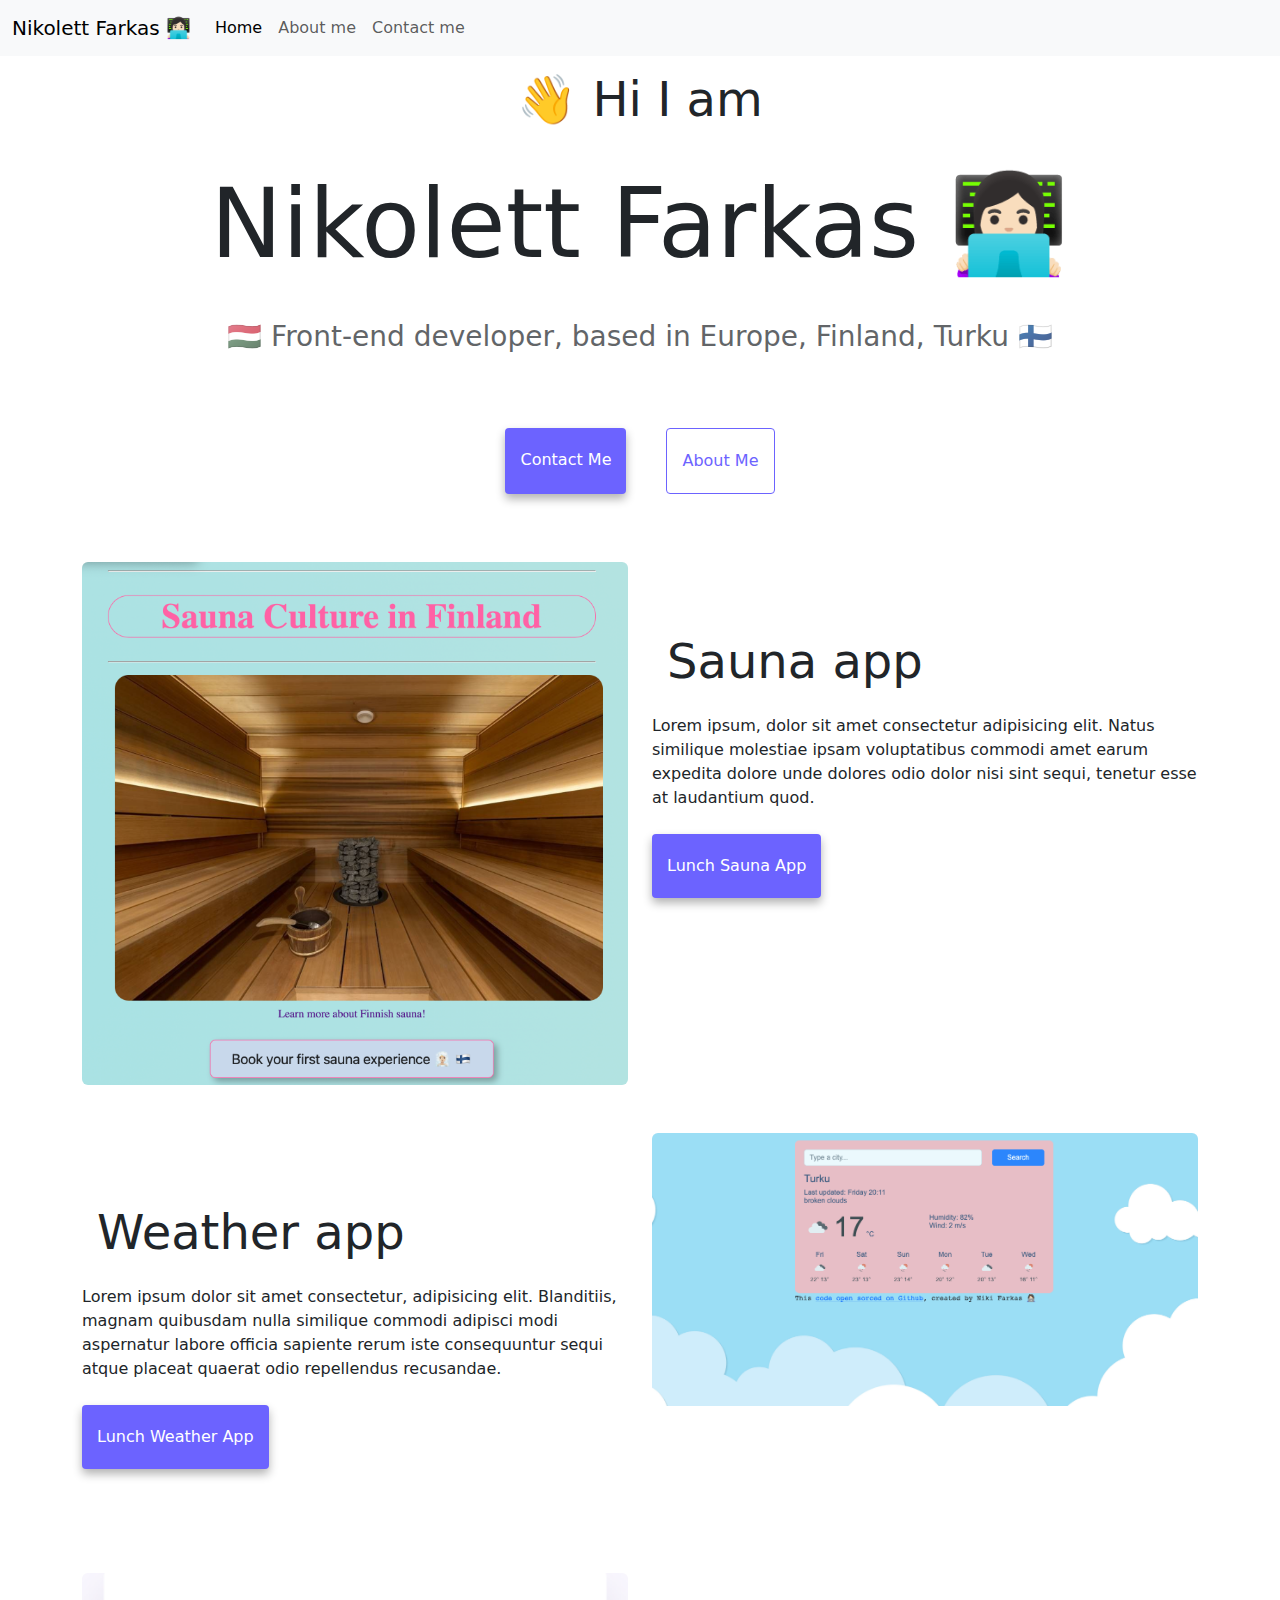
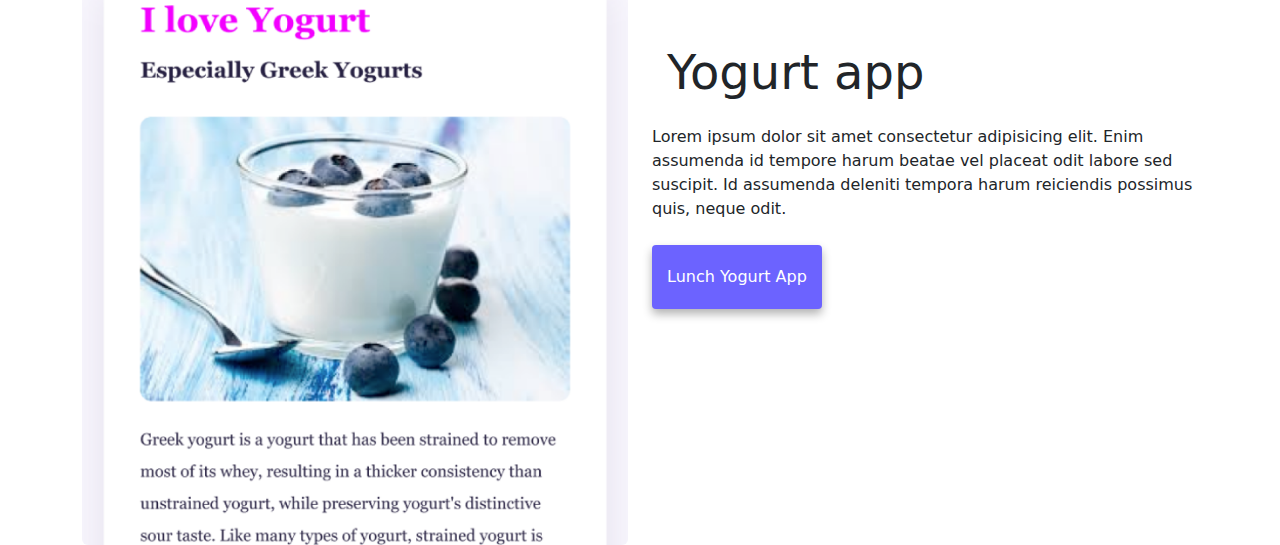
<file: index.html>
<!DOCTYPE html>
<html lang="en">
  <head>
    <meta charset="UTF-8" />
    <meta http-equiv="X-UA-Compatible" content="IE=edge" />
    <meta name="viewport" content="width=device-width, initial-scale=1.0" />
    <meta name="description" content="I am Nikolett Farkas - Front-end developer, SheCodes alumni, with business management background. Based in Turku, Finland. I am always open for new opportunities.">
    <title>Nikolett Farkas 👩🏻‍💻 - Front-end developer 🇭🇺 🇫🇮</title>
    <link rel="stylesheet" href="/css/styles.css" />
    <link
      rel="stylesheet"
      href="https://cdn.jsdelivr.net/npm/bootstrap@5.2.0/dist/css/bootstrap.min.css"
    />
    <script src="https://cdn.jsdelivr.net/npm/bootstrap@5.2.0/dist/js/bootstrap.bundle.min.js"></script>
  </head>
  <body>
    <nav class="navbar navbar-expand-lg bg-light">
      <div class="container-fluid">
        <a class="navbar-brand" href="/index.html">Nikolett Farkas 👩🏻‍💻</a>
        <button
          class="navbar-toggler"
          type="button"
          data-bs-toggle="collapse"
          data-bs-target="#navbarNav"
          aria-controls="navbarNav"
          aria-expanded="false"
          aria-label="Toggle navigation"
        >
          <span class="navbar-toggler-icon"></span>
        </button>
        <div class="collapse navbar-collapse" id="navbarNav">
          <ul class="navbar-nav">
            <li class="nav-item">
              <a class="nav-link active" aria-current="page" href="/index.html"
                >Home</a
              >
            </li>
            <li class="nav-item">
              <a class="nav-link" href="/portfolio.html">About me</a>
            </li>
            <li class="nav-item">
              <a class="nav-link" href="/contact.html">Contact me</a>
            </li>
          </ul>
        </div>
      </div>
    </nav>
    <h2>👋 Hi I am</h2>
    <h1>Nikolett Farkas 👩🏻‍💻</h1>
    <h3>🇭🇺 Front-end developer, based in Europe, Finland, Turku 🇫🇮</h3>
    <div class="navigation-links text-center">
      <a href="/contact.html#contact" class="contact-link">Contact me</a>
      <a href="/portfolio.html" class="about-link">About me</a>
    </div>

    <div class="container">
      <div class="row mt-5">
        <div class="col-sm-6 text-center d-none d-lg-block"><img src="/images/sauna.png" alt="sauna project" class="img-fluid rounded" /></div>
        <div class="col-sm-6 left">
          <p>
            <h2 class="left">Sauna app</h2>
            Lorem ipsum, dolor sit amet consectetur adipisicing elit. Natus
            similique molestiae ipsam voluptatibus commodi amet earum expedita
            dolore unde dolores odio dolor nisi sint sequi, tenetur esse at
            laudantium quod.
            <br/>
            <br>
            <button class="text-white bg-color">Lunch Sauna App</button>
          </p>
        </div>
      </div>
    </div>
    <div class="container">
      <div class="row mt-5">
        <div class="col-sm-6 left"> <p>
          <h2 class="left">Weather app</h2>
          Lorem ipsum dolor sit amet consectetur, adipisicing elit. Blanditiis, magnam quibusdam nulla similique commodi adipisci modi aspernatur labore officia sapiente rerum iste consequuntur sequi atque placeat quaerat odio repellendus recusandae.
          <br/>
          <br>
          <button class="text-white bg-color">Lunch Weather App</button>
        
        </p>

        </div>
        <div class="col-sm-6 text-center d-none d-lg-block"><img src="/images/weather.png" alt="weather app" class="img-fluid rounded"></div>
      </div>
    </div>
    <div class="container">
      <div class="row mt-5">
        <div class="col-sm-6 text-center d-none d-lg-block"><img src="/images/yogurt.png" alt="yogurt project" class="img-fluid rounded">
        </div>
        <div class="col-sm-6 left"> <p>
          <h2 class="left">Yogurt app</h2>
          Lorem ipsum dolor sit amet consectetur adipisicing elit. Enim assumenda id tempore harum beatae vel placeat odit labore sed suscipit. Id assumenda deleniti tempora harum reiciendis possimus quis, neque odit.
          <br/>
          <br>
          <button class="text-white bg-color">Lunch Yogurt App</button>
        </p> </div>
      </div>
    </div>
  </body>
</html>
</file>
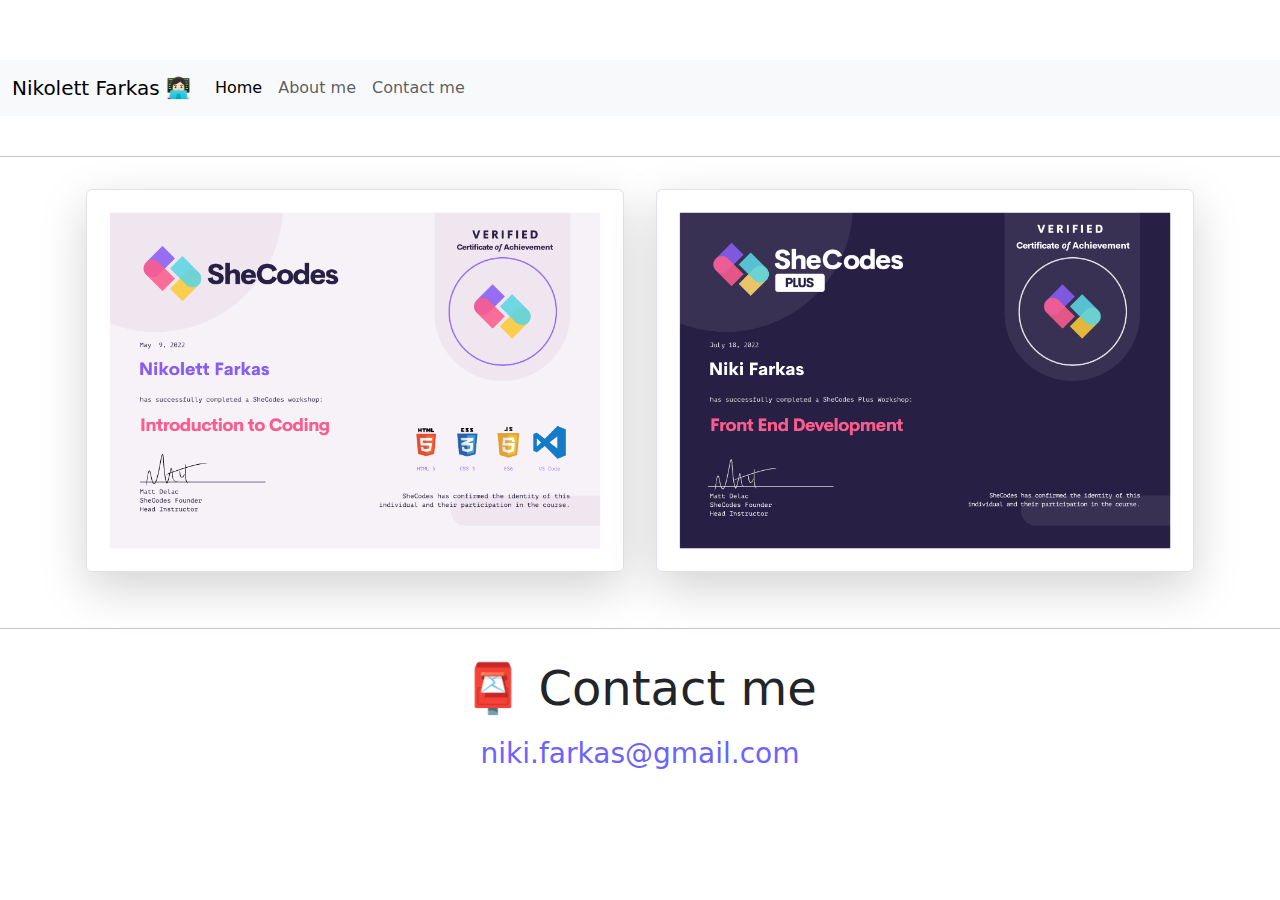
<file: contact.html>
<!DOCTYPE html>
<html lang="en">
  <head>
    <meta charset="UTF-8" />
    <meta http-equiv="X-UA-Compatible" content="IE=edge" />
    <meta name="viewport" content="width=device-width, initial-scale=1.0" />
    <link
      rel="stylesheet"
      href="https://cdn.jsdelivr.net/npm/bootstrap@5.2.0/dist/css/bootstrap.min.css"
    />
    <script src="https://cdn.jsdelivr.net/npm/bootstrap@5.2.0/dist/js/bootstrap.bundle.min.js"></script>
    <link rel="stylesheet" href="/css/styles.css" />
    <title>Contact me - Nikolett Farkas 👩🏻‍💻</title>
  </head>
  <body>
    <nav class="navbar navbar-expand-lg bg-light">
      <div class="container-fluid">
        <a class="navbar-brand" href="/index.html">Nikolett Farkas 👩🏻‍💻</a>
        <button
          class="navbar-toggler"
          type="button"
          data-bs-toggle="collapse"
          data-bs-target="#navbarNav"
          aria-controls="navbarNav"
          aria-expanded="false"
          aria-label="Toggle navigation"
        >
          <span class="navbar-toggler-icon"></span>
        </button>
        <div class="collapse navbar-collapse" id="navbarNav">
          <ul class="navbar-nav">
            <li class="nav-item">
              <a class="nav-link active" aria-current="page" href="/index.html">
                Home
              </a>
            </li>
            <li class="nav-item">
              <a class="nav-link" href="/portfolio.html">About me</a>
            </li>
            <li class="nav-item">
              <a class="nav-link" href="/contact.html">Contact me</a>
            </li>
          </ul>
        </div>
      </div>
    </nav>
    <br />

    <hr />

    <div class="container">
      <div class="row">
        <div class="col-sm-6 p-3">
          <img
            src="/images/shecodes_basic.png"
            alt="shecodes basic diploma"
            class="img-fluid rounded p-1 border shadow-lg about-pic-size"
          />
        </div>
        <div class="col-sm-6 p-3">
          <img
            src="/images/shecodes_plus.png"
            alt="shecodes plus diploma"
            class="img-fluid rounded p-1 border shadow-lg about-pic-size"
          />
        </div>
      </div>
    </div>
    <br />
    <hr />

    <div id="contact">
      <h2 id="contact">📮 Contact me</h2>
      <a href="mailto:niki.farkas@gmail.com" class="email-link">
        niki.farkas@gmail.com
      </a>
    </div>
  </body>
</html>
</file>
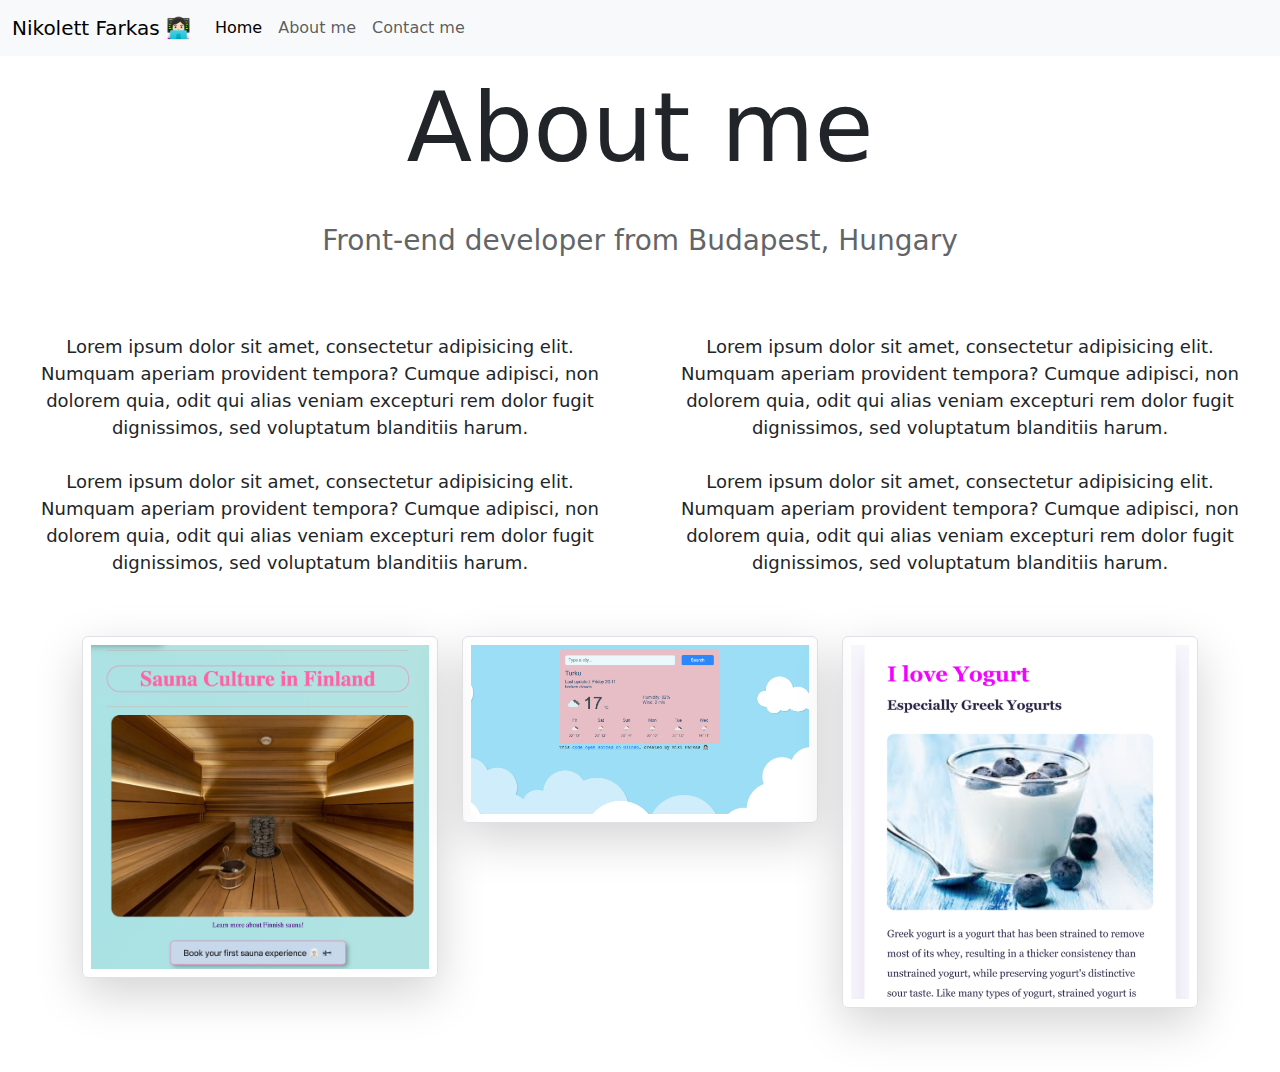
<file: portfolio.html>
<!DOCTYPE html>
<html lang="en">
  <head>
    <meta charset="UTF-8" />
    <meta http-equiv="X-UA-Compatible" content="IE=edge" />
    <meta name="viewport" content="width=device-width, initial-scale=1.0" />
    <link rel="stylesheet" href="/css/styles.css" />
    <link
      rel="stylesheet"
      href="https://cdn.jsdelivr.net/npm/bootstrap@5.2.0/dist/css/bootstrap.min.css"
    />
    <script src="https://cdn.jsdelivr.net/npm/bootstrap@5.2.0/dist/js/bootstrap.bundle.min.js"></script>

    <title>About me - Nikolett Farkas 👩🏻‍💻</title>
  </head>
  <body>
    <nav class="navbar navbar-expand-lg bg-light">
      <div class="container-fluid">
        <a class="navbar-brand" href="/index.html">Nikolett Farkas 👩🏻‍💻</a>
        <button
          class="navbar-toggler"
          type="button"
          data-bs-toggle="collapse"
          data-bs-target="#navbarNav"
          aria-controls="navbarNav"
          aria-expanded="false"
          aria-label="Toggle navigation"
        >
          <span class="navbar-toggler-icon"></span>
        </button>
        <div class="collapse navbar-collapse" id="navbarNav">
          <ul class="navbar-nav">
            <li class="nav-item">
              <a class="nav-link active" aria-current="page" href="/index.html"
                >Home</a
              >
            </li>
            <li class="nav-item">
              <a class="nav-link" href="/portfolio.html">About me</a>
            </li>
            <li class="nav-item">
              <a class="nav-link" href="/contact.html">Contact me</a>
            </li>
          </ul>
        </div>
      </div>
    </nav>

    <h1>About me</h1>
    <h3>Front-end developer from Budapest, Hungary</h3>
    <div class="about-paragraphs">
      <p>
        Lorem ipsum dolor sit amet, consectetur adipisicing elit. Numquam
        aperiam provident tempora? Cumque adipisci, non dolorem quia, odit qui
        alias veniam excepturi rem dolor fugit dignissimos, sed voluptatum
        blanditiis harum.
        <br />
        <br />
        Lorem ipsum dolor sit amet, consectetur adipisicing elit. Numquam
        aperiam provident tempora? Cumque adipisci, non dolorem quia, odit qui
        alias veniam excepturi rem dolor fugit dignissimos, sed voluptatum
        blanditiis harum.
      </p>
      <p>
        Lorem ipsum dolor sit amet, consectetur adipisicing elit. Numquam
        aperiam provident tempora? Cumque adipisci, non dolorem quia, odit qui
        alias veniam excepturi rem dolor fugit dignissimos, sed voluptatum
        blanditiis harum.
        <br />
        <br />
        Lorem ipsum dolor sit amet, consectetur adipisicing elit. Numquam
        aperiam provident tempora? Cumque adipisci, non dolorem quia, odit qui
        alias veniam excepturi rem dolor fugit dignissimos, sed voluptatum
        blanditiis harum.
      </p>
    </div>
    <div class="container">
      <div class="row">
        <div class="col-sm-4 mb-3">
          <img
            src="/images/sauna.png"
            alt="Sauna project"
            class="img-fluid rounded p-2 border shadow-lg about-pic-size"
          />
        </div>
        <div class="col-sm-4 mb-3">
          <img
            src="/images/weather.png"
            alt="weather foracast app"
            class="img-fluid rounded p-2 border shadow-lg about-pic-size"
          />
        </div>
        <div class="col-sm-4 mb-3">
          <img
            src="/images/yogurt.png"
            alt="yogurt project"
            class="img-fluid rounded p-2 border shadow-lg about-pic-size"
          />
        </div>
      </div>
    </div>
    <br />
    <br />
  </body>
</html>
</file>
<file: css/styles.css>
:root {
  --primary-color: #6c63ff;
  --secondary-color: #f5f2fe;
  --box-shadow: 0 5px 10px rgba(0, 0, 0, 0.3);
}

body {
  margin: 60px auto;
  max-width: auto;
  background: white;
}

h1,
h2,
h3 {
  text-align: center;
  margin: 0;
  padding: 15px;
}

h1 {
  font-size: 96px !important;
}

h2 {
  font-size: 48px !important;
}

h3 {
  font-size: 24px;
  opacity: 0.7;
}

p {
  padding: 20px;
  border-radius: 4px;
  font-size: 18px;
  line-height: 1.5;
  text-align: center;
}

.navigation-links {
  display: flex;
  margin-top: 40px;
  justify-content: center;
}

.navigation-links a {
  margin: 20px;
  border-radius: 4px;
  padding: 20px 15px;
  text-decoration: none;
  text-transform: capitalize;
}

.contact-link {
  background: var(--primary-color);
  box-shadow: var(--box-shadow);
  color: white;
}

.about-link {
  color: var(--primary-color);
  border: 1px solid var(--primary-color);
}

.homepage-link {
  color: var(--primary-color);
  text-align: center;
  display: block;
}

.about-paragraphs {
  display: flex;
  margin: 30px 0;
}

.about-paragraphs p {
  margin: 10px;
}

.email-link {
  display: flex;
  justify-content: center;
  color: var(--primary-color);
  font-size: 28px;
  text-decoration: none;
}

.email-link:hover {
  text-decoration: underline;
}

.img-fluid {
  max-width: 100%;
  height: auto;
}

.text-center {
  text-align: center !important;
}

.bg-color {
  background: var(--primary-color);
  border: var(--primary-color);
  border-radius: 4px;
  padding: 20px 15px;
  text-decoration: none;
  box-shadow: var(--box-shadow);
}

.left {
  text-align: left;
}
</file>
